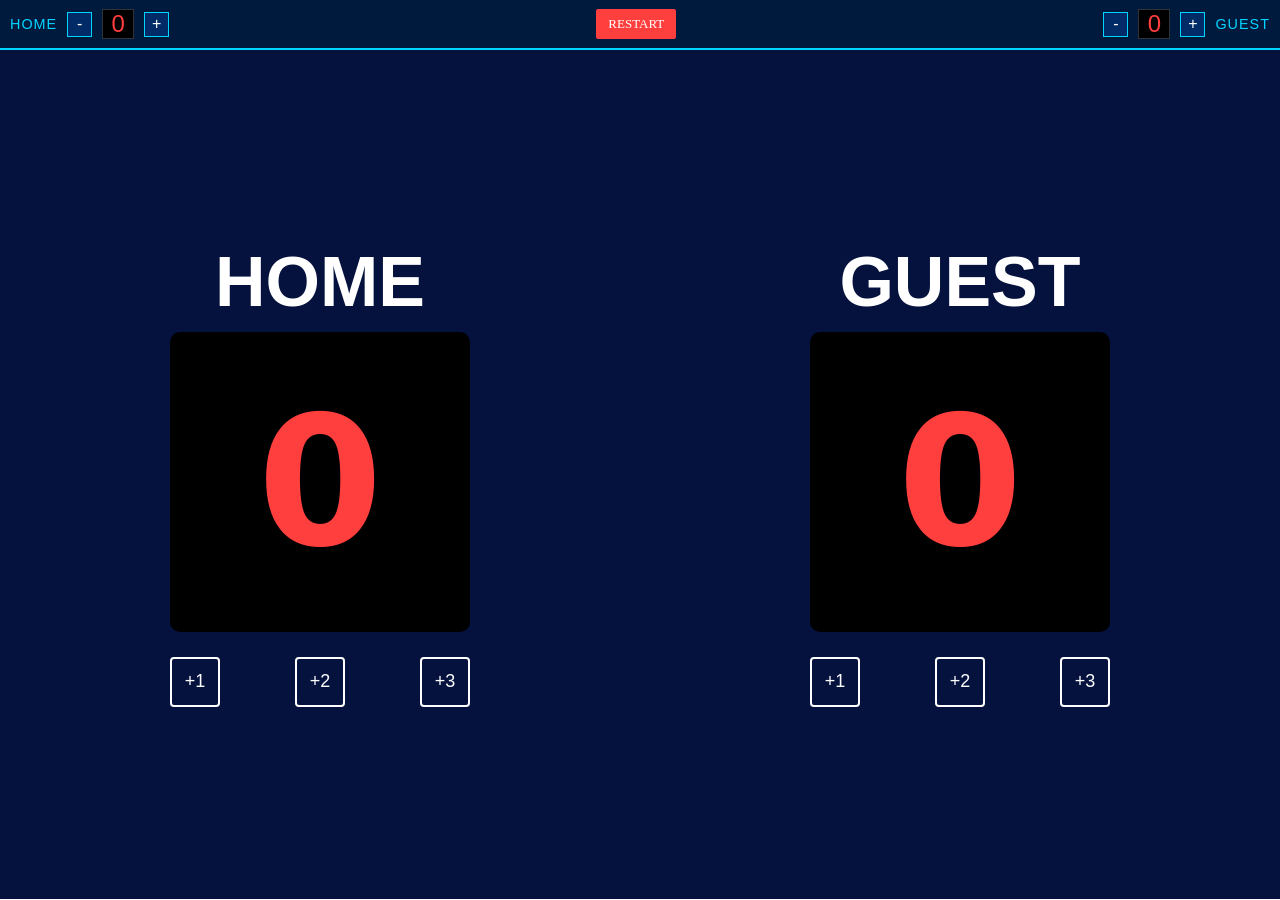
<file: index.html>
<!DOCTYPE html>
<html lang="en">

<head>
    <meta charset="UTF-8">
    <meta name="viewport" content="width=device-width, initial-scale=1.0">
    <link rel="stylesheet" href="index.css">
    <title>Score Board</title>
</head>

<body>
    <div class="navbar">
        <nav class="foul-scoreboard">
            <div class="nav-container">
                <!-- Left Side: Home Fouls -->
                <div class="foul-lhs">
                    <span class="label">HOME</span>
                    <button class="btn" onclick="lhsFoulMinusOne()">-</button>
                    <div id="home-fouls" class="digit">0</div>
                    <button class="btn" onclick="lhsFoulOne()">+</button>
                </div>

                <div>
                    <button class="restart-btn" onclick="restart()">RESTART</button>
                </div>

                <div class="foul-rhs">
                    <button class="btn" onclick="rhsFoulMinusOne()">-</button>
                    <div id="guest-fouls" class="digit">0</div>
                    <button class="btn" onclick="rhsFoulOne()">+</button>
                    <span class="label">GUEST</span>
                </div>
            </div>
        </nav>

    </div>
    </div>
    <div class="scoreboard">
        <div id="lhs">
            <div class="team-name">HOME</div>
            <div class="lhsteamscore">0</div>
            <div class="lhsteambutton">
                <button id="+1" onclick="lhsPlusOne()">+1</button><button id="+2"
                    onclick="lhsPlusTwo()">+2</button><button id="+3" onclick="lhsPlusThree()">+3</button>
            </div>
        </div>
        <div id="rhs">
            <div class="team-name">GUEST</div>
            <div class="rhsteamscore">0</div>
            <div class="rhsteambutton">
                <button id="+1" onclick="rhsPlusOne()">+1</button><button id="+2"
                    onclick="rhsPlusTwo()">+2</button><button id="+3" onclick="rhsPlusThree()">+3</button>
            </div>
        </div>
    </div>
    <script src="index.js"></script>
</body>

</html>
</file>
<file: index.css>
body {
    margin: 0;

    text-decoration: none;
}
   


.navbar {
    height: 50px;
    display: flex;
}

.foul-scoreboard {
  background-color: #001a3d;
  height: 50px;
  width: 100%;
  color: white;
  font-family: 'Orbitron', sans-serif; 
  border-bottom: 2px solid #00d4ff;
  display: flex;
  align-items: center;
  box-sizing: border-box;
  padding-left: 10px;
  padding-right: 10px;
}

.nav-container {
  display: flex;
  justify-content: space-between;
  align-items: center;
  width: 100%;
}

.foul-lhs {
  display: flex;
  align-items: center;
  gap: 10px;
}
.foul-rhs {
  display: flex;
  align-items: center;
  gap: 10px;
}

.label {
  font-size: 0.9rem;
  color: #00d4ff;
  letter-spacing: 1px;
}

.digit {
  font-size: 24px;
  color: #ff3e3e; /* Digital Red */
  background: #000;
  border: 1px solid #333;
  min-width: 30px;
  text-align: center;
}

.btn {
  background: #002b66;
  border: 1px solid #00d4ff;
  color: white;
  cursor: pointer;
  height: 25px;
  width: 25px;
  font-size: 16px;
  line-height: 1;
}


.restart-btn {
  height: 30px;
  width: 80px;  
  background: #ff3e3e;
  border: none;
  color: white;
  font-size: 13px;
  font-family: 'Orbitron';
  cursor: pointer;
  border-radius: 2px;
}

       /*   SCORE BOARD     */

.scoreboard {
    background-color: #06123e;
    display: flex;
    justify-content: space-around;
    align-items: center;
    height: 94.3vh;
}

/* left hand side */

#lhs {
    display: flex;
    justify-content: center;
    align-items: center;
    flex-direction: column;
}

/* right hand side */

#rhs {
    display: flex;
    justify-content: center;
    align-items: center;
    flex-direction: column;
}

/* COMMON AREA  */


.team-name {
    color: white;
    font-size: 70px;
    margin-bottom: 10px;
    font-family: sans-serif;
    font-weight: 700;
}

.lhsteamscore {
    width: 300px;
    height: 300px;
    font-size: 180px;
    display: flex;
    justify-content: space-around;
    align-items: center;
    background-color: black;
    border-radius: 10px;
    color: #ff3e3e;
    font-weight: 600;
    font-family: system-ui;
}
.rhsteamscore {
    width: 300px;
    height: 300px;
    font-size: 180px;
    display: flex;
    justify-content: space-around;
    align-items: center;
    background-color: black;
    border-radius: 10px;
    color: #ff3e3e;
    font-weight: 600;
    font-family: system-ui;
}

.lhsteambutton {
    width: 300px;
    height: 50px;
    display: flex;
    margin-top: 25px;
    justify-content: space-between;
  }
  .rhsteambutton {
    width: 300px;
    height: 50px;
    display: flex;
    margin-top: 25px;
    justify-content: space-between;
  }
  
  .lhsteambutton button {
    width: 50px;
    border-radius: 4px;
    color: white;
    background-color: #06123e;
    border: 2px solid white;
    font-family: sans-serif;
    font-size: 18px;
    cursor: pointer;
  }
  .rhsteambutton button {
    width: 50px;
    border-radius: 4px;
    color: white;
    background-color: #06123e;
    border: 2px solid white;
    font-family: sans-serif;
    font-size: 18px;
    cursor: pointer;
}
</file>
